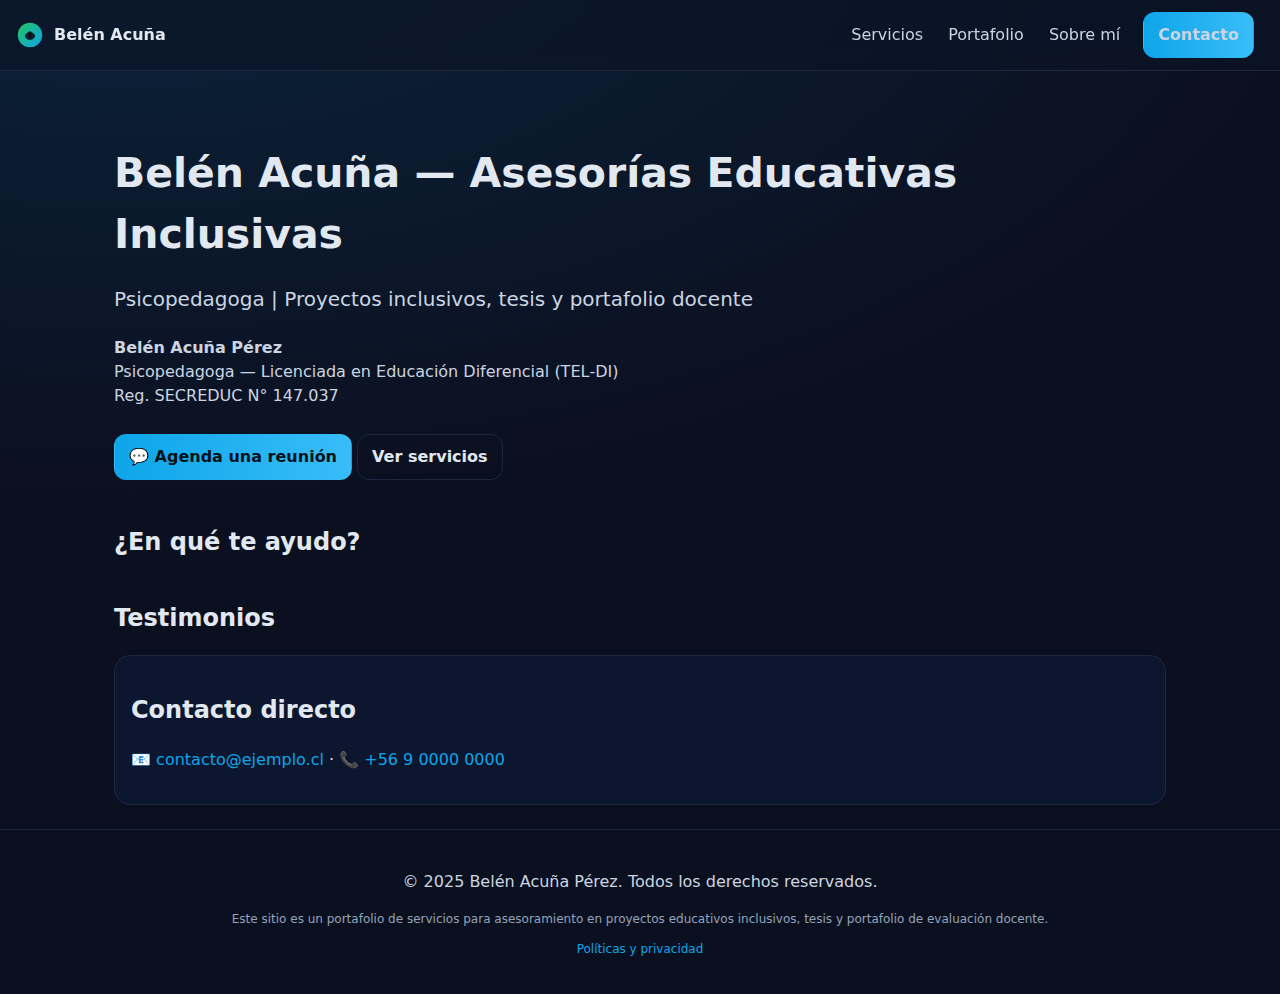
<file: index.html>
<!DOCTYPE html>
<html lang="es">
<head>
  <meta charset="utf-8"/>
  <meta name="viewport" content="width=device-width, initial-scale=1"/>
  <title>Belén Acuña — Asesorías Educativas Inclusivas</title>
  <meta name="description" content="Asesorías en proyectos educativos inclusivos, apoyo a tesis y portafolio de evaluación docente.">
  <meta name="theme-color" content="#0ea5e9"/>
  <link rel="icon" href="img/logo.svg" type="image/svg+xml"/>
  <link rel="stylesheet" href="css/styles.css"/>
  <meta property="og:title" content="Belén Acuña — Asesorías Educativas Inclusivas"/>
  <meta property="og:description" content="Psicopedagoga | Proyectos inclusivos, tesis y portafolio docente"/>
  <meta property="og:type" content="website"/>
</head>
<body>
<header class="topbar">
  <a class="brand" href="index.html">
    <img src="img/logo.svg" alt="Logo Belén Acuña"/>
    <span>Belén Acuña</span>
  </a>
  <nav class="menu">
    <a href="pages/servicios.html">Servicios</a>
    <a href="pages/portafolio.html">Portafolio</a>
    <a href="pages/sobre-mi.html">Sobre mí</a>
    <a href="pages/contacto.html" class="btn">Contacto</a>
  </nav>
</header>
<main class="container">

<section class="hero">
  <h1>Belén Acuña — Asesorías Educativas Inclusivas</h1>
  <p class="lead">Psicopedagoga | Proyectos inclusivos, tesis y portafolio docente</p>
  <ul class="cred">
    <li><strong>Belén Acuña Pérez</strong></li>
    <li>Psicopedagoga — Licenciada en Educación Diferencial (TEL‑DI)</li>
    <li>Reg. SECREDUC N° 147.037</li>
  </ul>
  <div class="cta">
    <a class="btn" href="https://wa.me/56900000000?text=Hola%20Bel%C3%A9n,%20me%20interesa%20tu%20asesor%C3%ADa">💬 Agenda una reunión</a>
    <a class="btn btn-ghost" href="pages/servicios.html">Ver servicios</a>
  </div>
</section>

<section id="servicios-home">
  <h2>¿En qué te ayudo?</h2>
  <div id="cards-servicios" class="grid"></div>
</section>

<section id="testimonios-home">
  <h2>Testimonios</h2>
  <div id="cards-testimonios" class="grid"></div>
</section>

<section id="contacto-home" class="contact-strip">
  <h2>Contacto directo</h2>
  <p>📧 <a href="mailto:contacto@ejemplo.cl">contacto@ejemplo.cl</a> · 📞 <a href="tel:+56 9 0000 0000">+56 9 0000 0000</a></p>
</section>

</main>
<footer class="footer">
  <p>© 2025 Belén Acuña Pérez. Todos los derechos reservados.</p>
  <p class="small">Este sitio es un portafolio de servicios para asesoramiento en proyectos educativos inclusivos, tesis y portafolio de evaluación docente.</p>
  <p class="small"><a href="pages/politicas.html">Políticas y privacidad</a></p>
</footer>
<script src="js/main.js"></script>
</body>
</html>
</file>
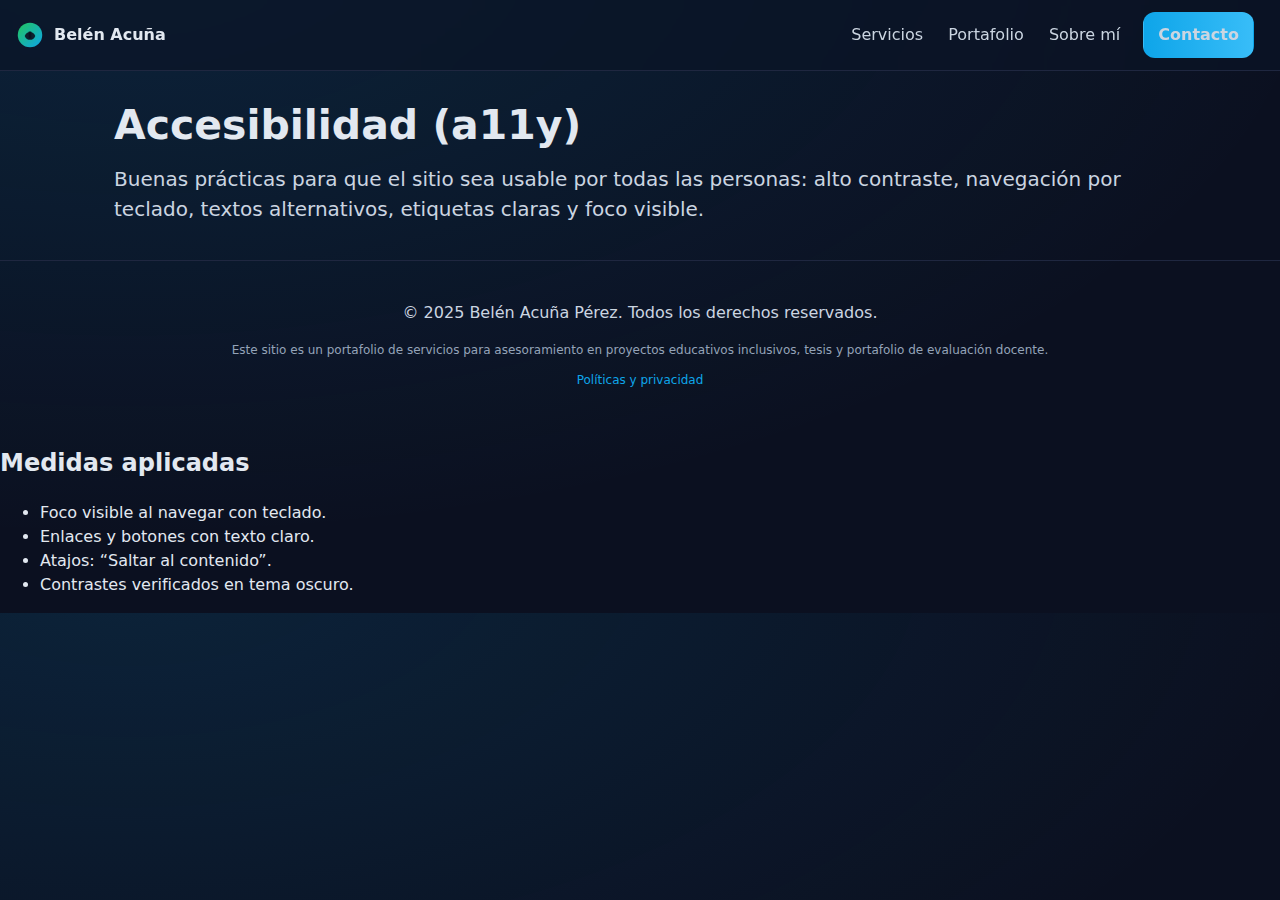
<file: pages/accesibilidad.html>
<!DOCTYPE html>
<html lang="es">
<head>
  <meta charset="utf-8"/>
  <meta name="viewport" content="width=device-width, initial-scale=1"/>
  <title>Belén Acuña — Asesorías Educativas Inclusivas</title>
  <meta name="description" content="Asesorías en proyectos educativos inclusivos, apoyo a tesis y portafolio de evaluación docente.">
  <meta name="theme-color" content="#0ea5e9"/>
  <link rel="icon" href="../img/logo.svg" type="image/svg+xml"/>
  <link rel="stylesheet" href="../css/styles.min.css"/>
  <meta property="og:title" content="Belén Acuña — Asesorías Educativas Inclusivas — Accesibilidad"/>
  <meta property="og:description" content="Psicopedagoga | Proyectos inclusivos, tesis y portafolio docente"/>
  <meta property="og:type" content="website"/>

  <script async src="https://www.googletagmanager.com/gtag/js?id=G-XXXXXXXXXX"></script>
  <script>
    window.dataLayer = window.dataLayer || [];
    function gtag(){dataLayer.push(arguments);}
    gtag('js', new Date()); gtag('config', 'G-XXXXXXXXXX');
  </script>
  <script type="application/ld+json">{"@context": "https://schema.org", "@type": "Person", "name": "Belén Acuña Pérez", "jobTitle": "Psicopedagoga", "description": "Asesorías en proyectos educativos inclusivos, apoyo a tesis y portafolio docente.", "email": "mailto:belen.acpe@gmail.com", "telephone": "+56 9 6266 4960", "url": "https://TU_USUARIO.github.io/belen-asesorias"}</script>

  <script async src="https://www.googletagmanager.com/gtag/js?id=G-XXXXXXXXXX"></script>
  <script>
    window.dataLayer = window.dataLayer || [];
    function gtag(){dataLayer.push(arguments);}
    gtag('js', new Date()); gtag('config', 'G-XXXXXXXXXX');
  </script>
  <script type="application/ld+json">{"@context": "https://schema.org", "@type": "Person", "name": "Belén Acuña Pérez", "jobTitle": "Psicopedagoga", "description": "Asesorías en proyectos educativos inclusivos, apoyo a tesis y portafolio docente.", "email": "mailto:belen.acpe@gmail.com", "telephone": "+56 9 6266 4960", "url": "https://TU_USUARIO.github.io/belen-asesorias"}</script>
  <link rel="preload" href="../css/styles.min.css" as="style"/>
</head>
<body>
<a class="skip-link" href="#contenido">Saltar al contenido</a>
<header class="topbar">
  <a class="brand" href="../pages/servicios.html">
    <img loading="lazy" src="../img/logo.svg" alt="Logo Belén Acuña"/>
    <span>Belén Acuña</span>
  </a>
  <nav class="menu">
    <a href="../pages/servicios.html">Servicios</a>
    <a href="../pages/portafolio.html">Portafolio</a>
    <a href="../pages/sobre-mi.html">Sobre mí</a>
    <a href="../pages/contacto.html" class="btn">Contacto</a>
  </nav>
</header>
<main id="contenido" class="container">

<section>
  <h1>Accesibilidad (a11y)</h1>
  <p class="lead">Buenas prácticas para que el sitio sea usable por todas las personas: alto contraste, navegación por teclado, textos alternativos, etiquetas claras y foco visible.</p>

</section>

</main>
<footer class="footer">
  <p>© 2025 Belén Acuña Pérez. Todos los derechos reservados.</p>
  <p class="small">Este sitio es un portafolio de servicios para asesoramiento en proyectos educativos inclusivos, tesis y portafolio de evaluación docente.</p>
  <p class="small"><a href="../pages/politicas.html">Políticas y privacidad</a></p>
</footer>
<script src="../js/main.min.js" defer></script>
</body>
</html>

<section>
  <h2>Medidas aplicadas</h2>
  <ul>
    <li>Foco visible al navegar con teclado.</li>
    <li>Enlaces y botones con texto claro.</li>
    <li>Atajos: “Saltar al contenido”.</li>
    <li>Contrastes verificados en tema oscuro.</li>
  </ul>
</section>
</file>
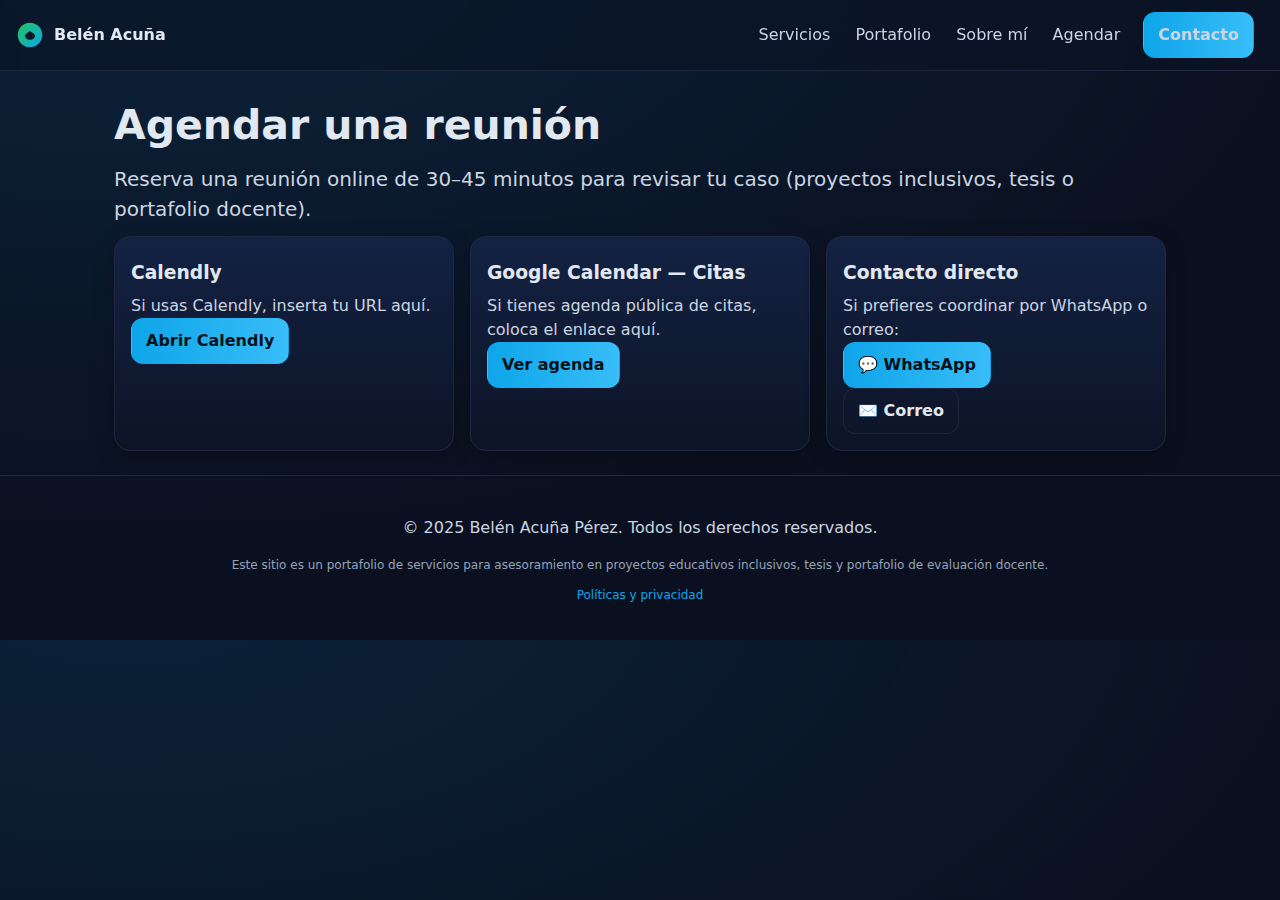
<file: pages/agendar.html>
<!DOCTYPE html>
<html lang="es">
<head>
  <meta charset="utf-8"/>
  <meta name="viewport" content="width=device-width, initial-scale=1"/>
  <title>Belén Acuña — Asesorías Educativas Inclusivas — Agendar</title>
  <meta name="description" content="Asesorías en proyectos educativos inclusivos, apoyo a tesis y portafolio de evaluación docente.">
  <meta name="theme-color" content="#0ea5e9"/>
  <link rel="icon" href="../img/logo.svg" type="image/svg+xml"/>
  <link rel="stylesheet" href="../css/styles.min.css"/>
  <meta property="og:title" content="Belén Acuña — Asesorías Educativas Inclusivas — Agendar"/>
  <meta property="og:description" content="Psicopedagoga | Proyectos inclusivos, tesis y portafolio docente"/>
  <meta property="og:type" content="website"/>

  <script async src="https://www.googletagmanager.com/gtag/js?id=G-XXXXXXXXXX"></script>
  <script>
    window.dataLayer = window.dataLayer || [];
    function gtag(){dataLayer.push(arguments);}
    gtag('js', new Date()); gtag('config', 'G-XXXXXXXXXX');
  </script>
  <script type="application/ld+json">{"@context": "https://schema.org", "@type": "Person", "name": "Belén Acuña Pérez", "jobTitle": "Psicopedagoga", "description": "Asesorías en proyectos educativos inclusivos, apoyo a tesis y portafolio docente.", "email": "mailto:belen.acpe@gmail.com", "telephone": "+56 9 6266 4960", "url": "https://TU_USUARIO.github.io/belen-asesorias"}</script>
  <link rel="preload" href="../css/styles.min.css" as="style"/>
</head>
<body>
<a class="skip-link" href="#contenido">Saltar al contenido</a>
<header class="topbar">
  <a class="brand" href="../index.html">
    <img loading="lazy" src="../img/logo.svg" alt="Logo Belén Acuña"/>
    <span>Belén Acuña</span>
  </a>
  <nav class="menu">
    <a href="../pages/servicios.html">Servicios</a>
    <a href="../pages/portafolio.html">Portafolio</a>
    <a href="../pages/sobre-mi.html">Sobre mí</a>
    <a href="../pages/agendar.html">Agendar</a>
    <a href="../pages/contacto.html" class="btn">Contacto</a>
  </nav>
</header>
<main id="contenido" class="container">

<section>
  <h1>Agendar una reunión</h1>
  <p class="lead">Reserva una reunión online de 30–45 minutos para revisar tu caso (proyectos inclusivos, tesis o portafolio docente).</p>
  <div class="grid">
    <article class="card">
      <h3>Calendly</h3>
      <p>Si usas Calendly, inserta tu URL aquí.</p>
      <p><a class="btn" href="https://calendly.com/TU_USUARIO/belen-acuna" target="_blank" rel="noopener">Abrir Calendly</a></p>
    </article>
    <article class="card">
      <h3>Google Calendar — Citas</h3>
      <p>Si tienes agenda pública de citas, coloca el enlace aquí.</p>
      <p><a class="btn" href="https://calendar.google.com/calendar/u/0/appointments/schedules" target="_blank" rel="noopener">Ver agenda</a></p>
    </article>
    <article class="card">
      <h3>Contacto directo</h3>
      <p>Si prefieres coordinar por WhatsApp o correo:</p>
      <p><a class="btn" href="https://wa.me/56962664960?text=Hola%20Bel%C3%A9n,%20quisiera%20agendar%20una%20asesor%C3%ADa">💬 WhatsApp</a></p>
      <p><a class="btn btn-ghost" href="mailto:belen.acpe@gmail.com?subject=Agenda%20asesor%C3%ADa">✉️ Correo</a></p>
    </article>
  </div>
</section>
</main>

<footer class="footer">
  <p>© 2025 Belén Acuña Pérez. Todos los derechos reservados.</p>
  <p class="small">Este sitio es un portafolio de servicios para asesoramiento en proyectos educativos inclusivos, tesis y portafolio de evaluación docente.</p>
  <p class="small"><a href="../pages/politicas.html">Políticas y privacidad</a></p>
</footer>
<script src="../js/main.min.js" defer></script>
</body>
</html>
</file>
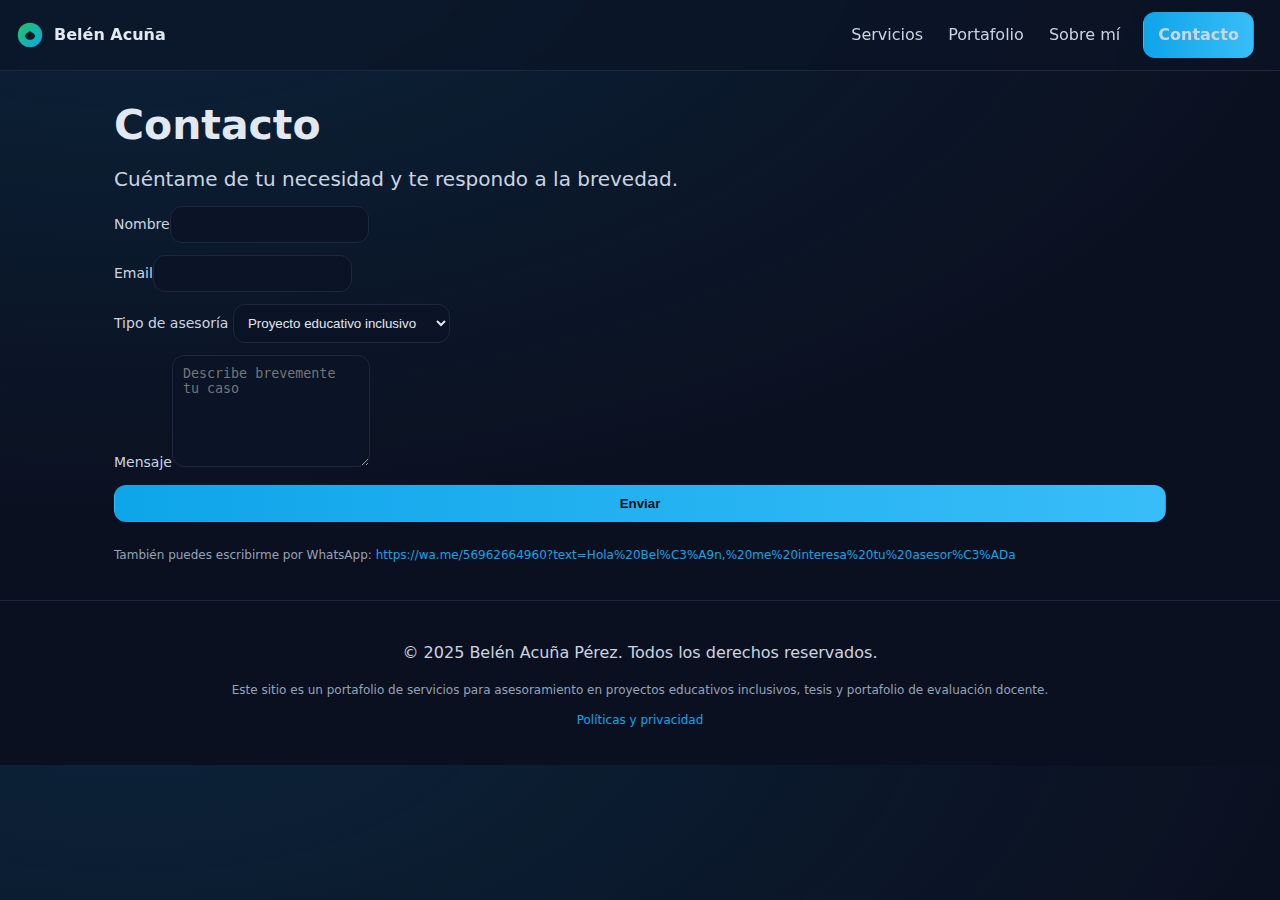
<file: pages/contacto.html>
<!DOCTYPE html>
<html lang="es">
<head>
  <meta charset="utf-8"/>
  <meta name="viewport" content="width=device-width, initial-scale=1"/>
  <title>Belén Acuña — Asesorías Educativas Inclusivas</title>
  <meta name="description" content="Asesorías en proyectos educativos inclusivos, apoyo a tesis y portafolio de evaluación docente.">
  <meta name="theme-color" content="#0ea5e9"/>
  <link rel="icon" href="../img/logo.svg" type="image/svg+xml"/>
  <link rel="stylesheet" href="../css/styles.min.css"/>
  <meta property="og:title" content="Belén Acuña — Asesorías Educativas Inclusivas — Contacto"/>
  <meta property="og:description" content="Psicopedagoga | Proyectos inclusivos, tesis y portafolio docente"/>
  <meta property="og:type" content="website"/>

  <script async src="https://www.googletagmanager.com/gtag/js?id=G-XXXXXXXXXX"></script>
  <script>
    window.dataLayer = window.dataLayer || [];
    function gtag(){dataLayer.push(arguments);}
    gtag('js', new Date()); gtag('config', 'G-XXXXXXXXXX');
  </script>
  <script type="application/ld+json">{"@context": "https://schema.org", "@type": "Person", "name": "Belén Acuña Pérez", "jobTitle": "Psicopedagoga", "description": "Asesorías en proyectos educativos inclusivos, apoyo a tesis y portafolio docente.", "email": "mailto:belen.acpe@gmail.com", "telephone": "+56 9 6266 4960", "url": "https://TU_USUARIO.github.io/belen-asesorias"}</script>
  <link rel="preload" href="../css/styles.min.css" as="style"/>
</head>
<body>
<a class="skip-link" href="#contenido">Saltar al contenido</a>
<header class="topbar">
  <a class="brand" href="../pages/contacto.html">
    <img loading="lazy" src="../img/logo.svg" alt="Logo Belén Acuña"/>
    <span>Belén Acuña</span>
  </a>
  <nav class="menu">
    <a href="../pages/servicios.html">Servicios</a>
    <a href="../pages/portafolio.html">Portafolio</a>
    <a href="../pages/sobre-mi.html">Sobre mí</a>
    <a href="../pages/contacto.html" class="btn">Contacto</a>
  </nav>
</header>
<main id="contenido" class="container">

<section>
  <h1>Contacto</h1>
  <p class="lead">Cuéntame de tu necesidad y te respondo a la brevedad.</p>
  <form class="form" action="mailto:belen.acpe@gmail.com" method="post" enctype="text/plain">
    <label>Nombre<input name="nombre" required/></label>
    <label>Email<input type="email" name="email" required/></label>
    <label>Tipo de asesoría
      <select name="tipo">
        <option>Proyecto educativo inclusivo</option>
        <option>Apoyo en tesis</option>
        <option>Portafolio evaluación docente</option>
        <option>Otra</option>
      </select>
    </label>
    <label>Mensaje<textarea name="mensaje" rows="6" placeholder="Describe brevemente tu caso"></textarea></label>
    <button class="btn" type="submit">Enviar</button>
    <p class="small">También puedes escribirme por WhatsApp: <a href="https://wa.me/56962664960?text=Hola%20Bel%C3%A9n,%20me%20interesa%20tu%20asesor%C3%ADa">https://wa.me/56962664960?text=Hola%20Bel%C3%A9n,%20me%20interesa%20tu%20asesor%C3%ADa</a></p>
  </form>
</section>

</main>
<footer class="footer">
  <p>© 2025 Belén Acuña Pérez. Todos los derechos reservados.</p>
  <p class="small">Este sitio es un portafolio de servicios para asesoramiento en proyectos educativos inclusivos, tesis y portafolio de evaluación docente.</p>
  <p class="small"><a href="../pages/politicas.html">Políticas y privacidad</a></p>
</footer>
<script src="../js/main.min.js" defer></script>
</body>
</html>
</file>
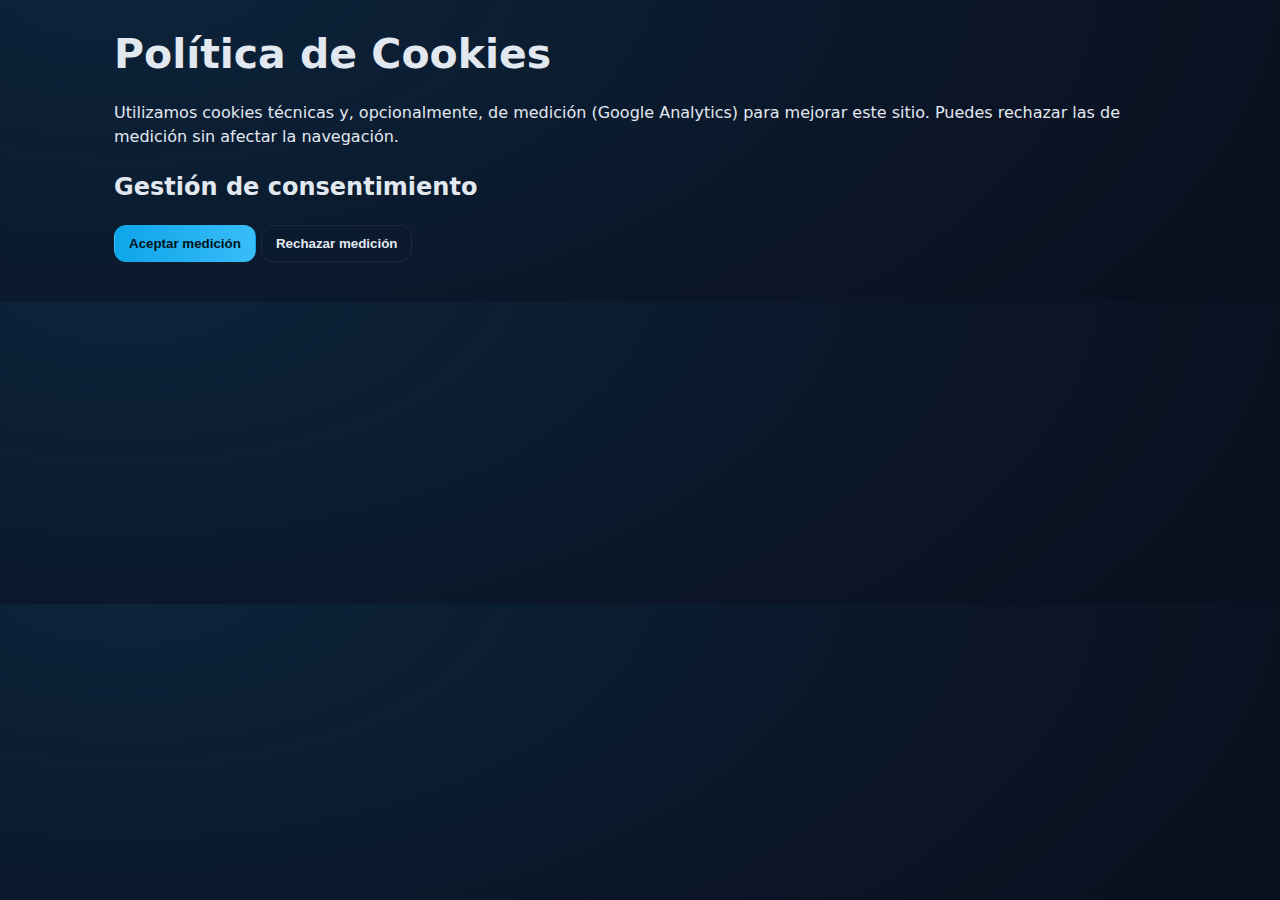
<file: pages/cookies.html>
<!DOCTYPE html><html lang="es"><head>
<meta charset="utf-8"/><meta name="viewport" content="width=device-width, initial-scale=1"/>
<title>Belén Acuña — Cookies</title>
<link rel="stylesheet" href="../css/styles.min.css"/>
</head><body>
<main class="container">
<h1>Política de Cookies</h1>
<p>Utilizamos cookies técnicas y, opcionalmente, de medición (Google Analytics) para mejorar este sitio. Puedes rechazar las de medición sin afectar la navegación.</p>
<h2>Gestión de consentimiento</h2>
<p><button class="btn" onclick="localStorage.setItem('cookies_ok','1');alert('Preferencias guardadas');">Aceptar medición</button>
<button class="btn btn-ghost" onclick="localStorage.removeItem('cookies_ok');alert('Has rechazado medición');">Rechazar medición</button></p>
</main>
<script src="../js/main.min.js" defer></script>
</body></html>
</file>
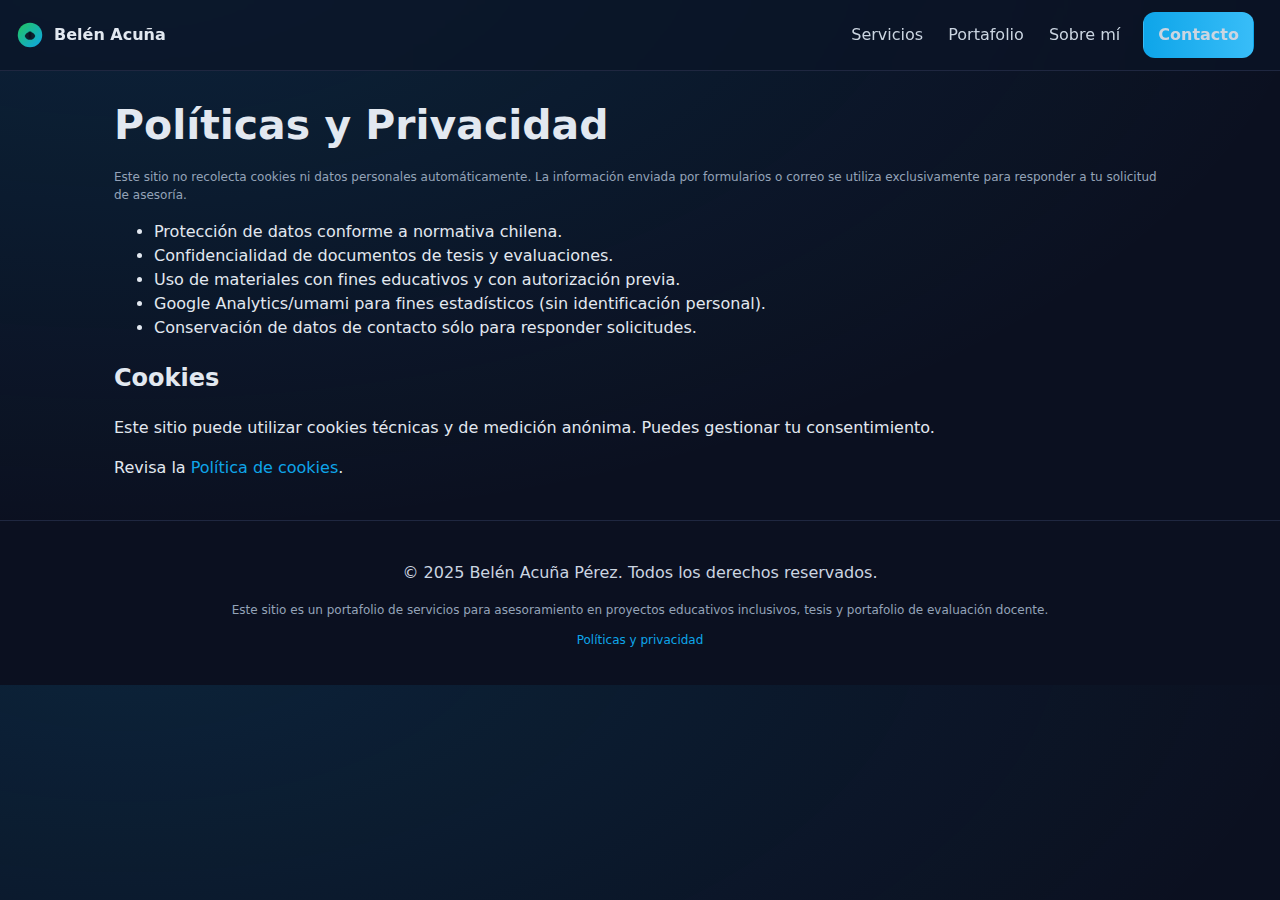
<file: pages/politicas.html>
<!DOCTYPE html>
<html lang="es">
<head>
  <meta charset="utf-8"/>
  <meta name="viewport" content="width=device-width, initial-scale=1"/>
  <title>Belén Acuña — Asesorías Educativas Inclusivas</title>
  <meta name="description" content="Asesorías en proyectos educativos inclusivos, apoyo a tesis y portafolio de evaluación docente.">
  <meta name="theme-color" content="#0ea5e9"/>
  <link rel="icon" href="../img/logo.svg" type="image/svg+xml"/>
  <link rel="stylesheet" href="../css/styles.min.css"/>
  <meta property="og:title" content="Belén Acuña — Asesorías Educativas Inclusivas — Políticas"/>
  <meta property="og:description" content="Psicopedagoga | Proyectos inclusivos, tesis y portafolio docente"/>
  <meta property="og:type" content="website"/>

  <script async src="https://www.googletagmanager.com/gtag/js?id=G-XXXXXXXXXX"></script>
  <script>
    window.dataLayer = window.dataLayer || [];
    function gtag(){dataLayer.push(arguments);}
    gtag('js', new Date()); gtag('config', 'G-XXXXXXXXXX');
  </script>
  <script type="application/ld+json">{"@context": "https://schema.org", "@type": "Person", "name": "Belén Acuña Pérez", "jobTitle": "Psicopedagoga", "description": "Asesorías en proyectos educativos inclusivos, apoyo a tesis y portafolio docente.", "email": "mailto:belen.acpe@gmail.com", "telephone": "+56 9 6266 4960", "url": "https://TU_USUARIO.github.io/belen-asesorias"}</script>
  <link rel="preload" href="../css/styles.min.css" as="style"/>
</head>
<body>
<a class="skip-link" href="#contenido">Saltar al contenido</a>
<header class="topbar">
  <a class="brand" href="../pages/politicas.html">
    <img loading="lazy" src="../img/logo.svg" alt="Logo Belén Acuña"/>
    <span>Belén Acuña</span>
  </a>
  <nav class="menu">
    <a href="../pages/servicios.html">Servicios</a>
    <a href="../pages/portafolio.html">Portafolio</a>
    <a href="../pages/sobre-mi.html">Sobre mí</a>
    <a href="../pages/contacto.html" class="btn">Contacto</a>
  </nav>
</header>
<main id="contenido" class="container">

<section>
  <h1>Políticas y Privacidad</h1>
  <p class="small">Este sitio no recolecta cookies ni datos personales automáticamente. La información enviada por formularios o correo se utiliza exclusivamente para responder a tu solicitud de asesoría.</p>
  <ul>
    <li>Protección de datos conforme a normativa chilena.</li>
    <li>Confidencialidad de documentos de tesis y evaluaciones.</li>
    <li>Uso de materiales con fines educativos y con autorización previa.</li>

  <li>Google Analytics/umami para fines estadísticos (sin identificación personal).</li>
  <li>Conservación de datos de contacto sólo para responder solicitudes.</li>
</ul>
<section>
  <h2>Cookies</h2>
  <p>Este sitio puede utilizar cookies técnicas y de medición anónima. Puedes gestionar tu consentimiento.</p>
  <p>Revisa la <a href="cookies.html">Política de cookies</a>.</p>
</section>

</section>

</main>
<footer class="footer">
  <p>© 2025 Belén Acuña Pérez. Todos los derechos reservados.</p>
  <p class="small">Este sitio es un portafolio de servicios para asesoramiento en proyectos educativos inclusivos, tesis y portafolio de evaluación docente.</p>
  <p class="small"><a href="../pages/politicas.html">Políticas y privacidad</a></p>
</footer>
<script src="../js/main.min.js" defer></script>
</body>
</html>
</file>
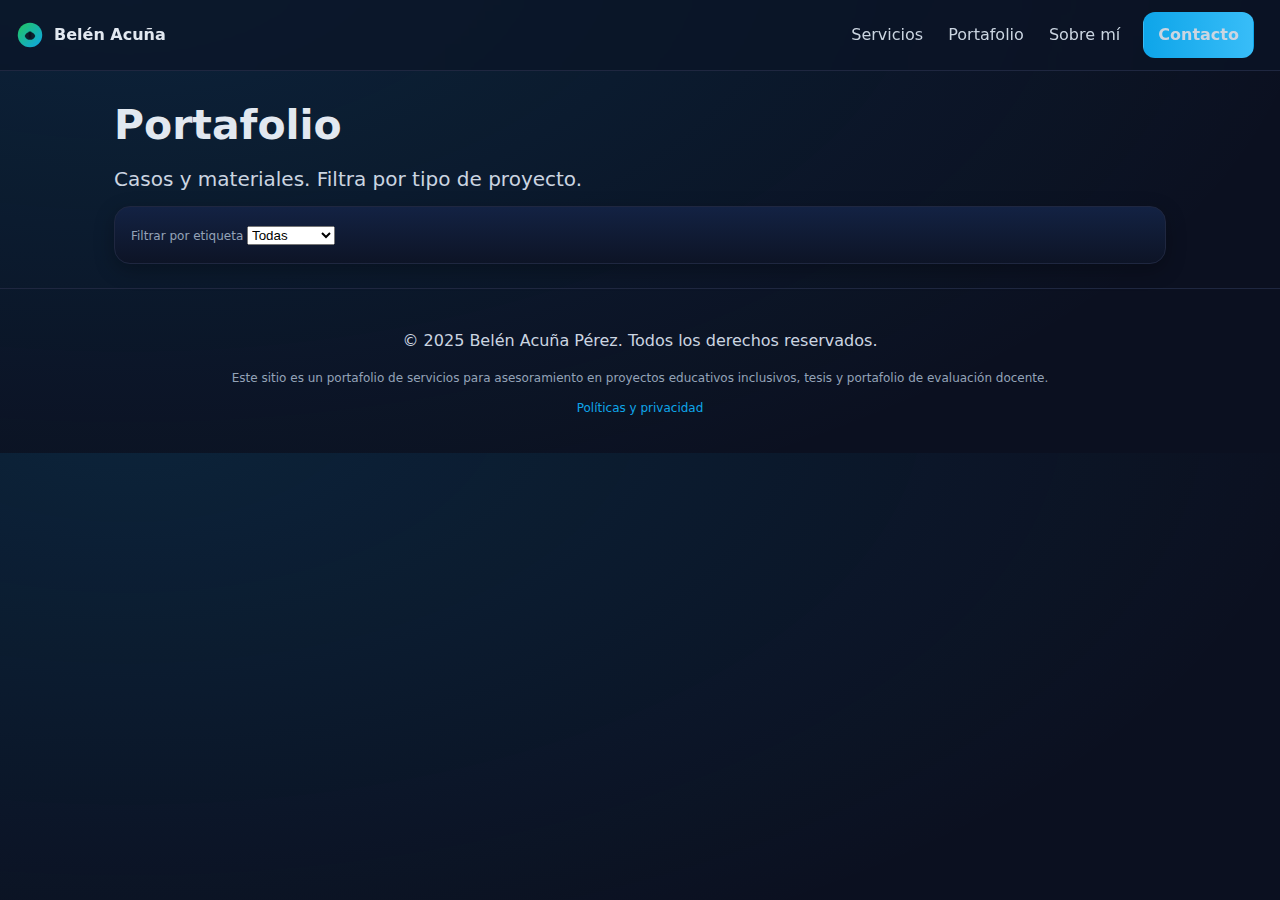
<file: pages/portafolio.html>
<!DOCTYPE html>
<html lang="es">
<head>
  <meta charset="utf-8"/>
  <meta name="viewport" content="width=device-width, initial-scale=1"/>
  <title>Belén Acuña — Asesorías Educativas Inclusivas</title>
  <meta name="description" content="Asesorías en proyectos educativos inclusivos, apoyo a tesis y portafolio de evaluación docente.">
  <meta name="theme-color" content="#0ea5e9"/>
  <link rel="icon" href="../img/logo.svg" type="image/svg+xml"/>
  <link rel="stylesheet" href="../css/styles.min.css"/>
  <meta property="og:title" content="Belén Acuña — Asesorías Educativas Inclusivas — Portafolio"/>
  <meta property="og:description" content="Psicopedagoga | Proyectos inclusivos, tesis y portafolio docente"/>
  <meta property="og:type" content="website"/>

  <script async src="https://www.googletagmanager.com/gtag/js?id=G-XXXXXXXXXX"></script>
  <script>
    window.dataLayer = window.dataLayer || [];
    function gtag(){dataLayer.push(arguments);}
    gtag('js', new Date()); gtag('config', 'G-XXXXXXXXXX');
  </script>
  <script type="application/ld+json">{"@context": "https://schema.org", "@type": "Person", "name": "Belén Acuña Pérez", "jobTitle": "Psicopedagoga", "description": "Asesorías en proyectos educativos inclusivos, apoyo a tesis y portafolio docente.", "email": "mailto:belen.acpe@gmail.com", "telephone": "+56 9 6266 4960", "url": "https://TU_USUARIO.github.io/belen-asesorias"}</script>
  <link rel="preload" href="../css/styles.min.css" as="style"/>
</head>
<body>
<a class="skip-link" href="#contenido">Saltar al contenido</a>
<header class="topbar">
  <a class="brand" href="../pages/portafolio.html">
    <img loading="lazy" src="../img/logo.svg" alt="Logo Belén Acuña"/>
    <span>Belén Acuña</span>
  </a>
  <nav class="menu">
    <a href="../pages/servicios.html">Servicios</a>
    <a href="../pages/portafolio.html">Portafolio</a>
    <a href="../pages/sobre-mi.html">Sobre mí</a>
    <a href="../pages/contacto.html" class="btn">Contacto</a>
  </nav>
</header>
<main id="contenido" class="container">

<section>

<h1>Portafolio</h1>
<p class="lead">Casos y materiales. Filtra por tipo de proyecto.</p>

<div class="card" role="region" aria-label="Filtros">
  <label class="small">Filtrar por etiqueta
    <select id="filtro-etiqueta">
      <option value="">Todas</option>
      <option value="PIE">PIE</option>
      <option value="DUA">DUA</option>
      <option value="Portafolio">Portafolio</option>
      <option value="Evaluación">Evaluación</option>
      <option value="Tesis">Tesis</option>
    </select>
  </label>
</div>

<div id="cards-proyectos" class="grid" aria-live="polite"></div>

</section>

</main>
<footer class="footer">
  <p>© 2025 Belén Acuña Pérez. Todos los derechos reservados.</p>
  <p class="small">Este sitio es un portafolio de servicios para asesoramiento en proyectos educativos inclusivos, tesis y portafolio de evaluación docente.</p>
  <p class="small"><a href="../pages/politicas.html">Políticas y privacidad</a></p>
</footer>
<script src="../js/main.min.js" defer></script>
</body>
</html>
</file>
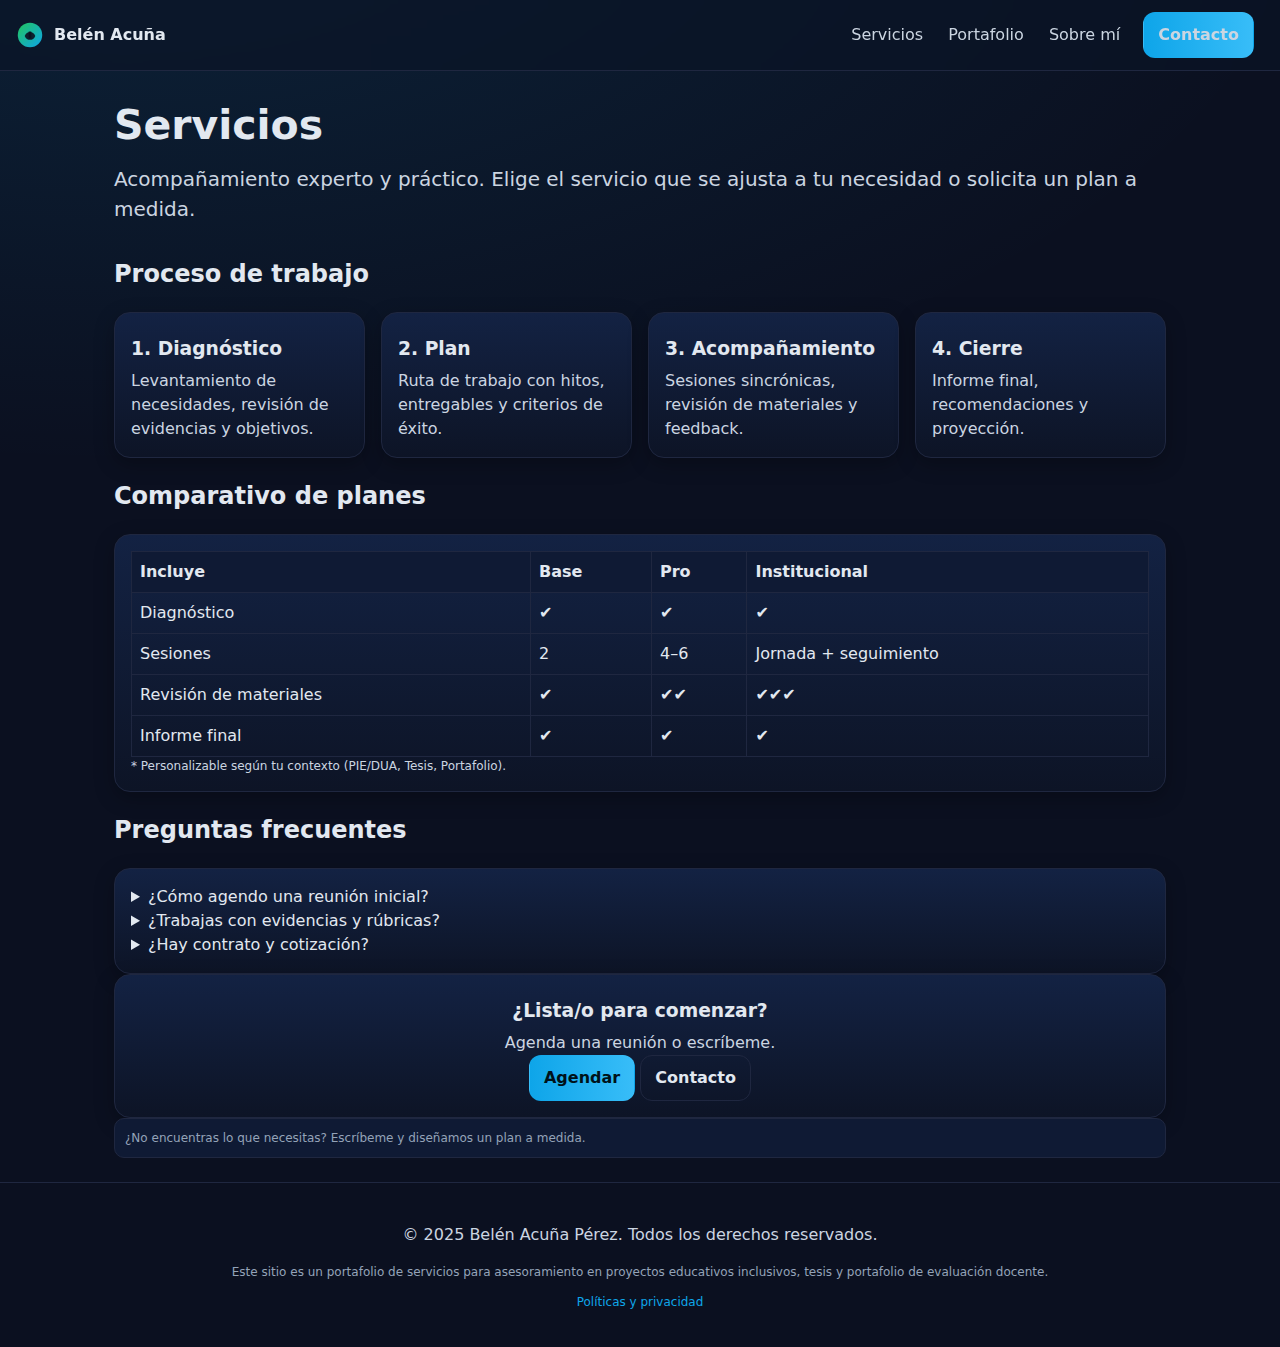
<file: pages/servicios.html>
<!DOCTYPE html>
<html lang="es">
<head>
  <meta charset="utf-8"/>
  <meta name="viewport" content="width=device-width, initial-scale=1"/>
  <title>Belén Acuña — Asesorías Educativas Inclusivas</title>
  <meta name="description" content="Asesorías en proyectos educativos inclusivos, apoyo a tesis y portafolio de evaluación docente.">
  <meta name="theme-color" content="#0ea5e9"/>
  <link rel="icon" href="../img/logo.svg" type="image/svg+xml"/>
  <link rel="stylesheet" href="../css/styles.min.css"/>
  <meta property="og:title" content="Belén Acuña — Asesorías Educativas Inclusivas — Servicios"/>
  <meta property="og:description" content="Psicopedagoga | Proyectos inclusivos, tesis y portafolio docente"/>
  <meta property="og:type" content="website"/>

  <script async src="https://www.googletagmanager.com/gtag/js?id=G-XXXXXXXXXX"></script>
  <script>
    window.dataLayer = window.dataLayer || [];
    function gtag(){dataLayer.push(arguments);}
    gtag('js', new Date()); gtag('config', 'G-XXXXXXXXXX');
  </script>
  <script type="application/ld+json">{"@context": "https://schema.org", "@type": "Person", "name": "Belén Acuña Pérez", "jobTitle": "Psicopedagoga", "description": "Asesorías en proyectos educativos inclusivos, apoyo a tesis y portafolio docente.", "email": "mailto:belen.acpe@gmail.com", "telephone": "+56 9 6266 4960", "url": "https://TU_USUARIO.github.io/belen-asesorias"}</script>
  <link rel="preload" href="../css/styles.min.css" as="style"/>
</head>
<body>
<a class="skip-link" href="#contenido">Saltar al contenido</a>
<header class="topbar">
  <a class="brand" href="../pages/servicios.html">
    <img loading="lazy" src="../img/logo.svg" alt="Logo Belén Acuña"/>
    <span>Belén Acuña</span>
  </a>
  <nav class="menu">
    <a href="../pages/servicios.html">Servicios</a>
    <a href="../pages/portafolio.html">Portafolio</a>
    <a href="../pages/sobre-mi.html">Sobre mí</a>
    <a href="../pages/contacto.html" class="btn">Contacto</a>
  </nav>
</header>
<main id="contenido" class="container">

<section>

<h1>Servicios</h1>
<p class="lead">Acompañamiento experto y práctico. Elige el servicio que se ajusta a tu necesidad o solicita un plan a medida.</p>

<section aria-label="Tarjetas de servicios">
  <div id="cards-servicios" class="grid"></div>
</section>

<section aria-label="Cómo trabajo">
  <h2>Proceso de trabajo</h2>
  <div class="grid">
    <article class="card"><h3>1. Diagnóstico</h3><p>Levantamiento de necesidades, revisión de evidencias y objetivos.</p></article>
    <article class="card"><h3>2. Plan</h3><p>Ruta de trabajo con hitos, entregables y criterios de éxito.</p></article>
    <article class="card"><h3>3. Acompañamiento</h3><p>Sesiones sincrónicas, revisión de materiales y feedback.</p></article>
    <article class="card"><h3>4. Cierre</h3><p>Informe final, recomendaciones y proyección.</p></article>
  </div>
</section>

<section aria-label="Comparativo de planes">
  <h2>Comparativo de planes</h2>
  <div class="card">
    <div style="overflow:auto">
      <table aria-describedby="comparativo">
        <thead>
          <tr><th>Incluye</th><th>Base</th><th>Pro</th><th>Institucional</th></tr>
        </thead>
        <tbody>
          <tr><td>Diagnóstico</td><td>✔</td><td>✔</td><td>✔</td></tr>
          <tr><td>Sesiones</td><td>2</td><td>4–6</td><td>Jornada + seguimiento</td></tr>
          <tr><td>Revisión de materiales</td><td>✔</td><td>✔✔</td><td>✔✔✔</td></tr>
          <tr><td>Informe final</td><td>✔</td><td>✔</td><td>✔</td></tr>
        </tbody>
      </table>
    </div>
    <p class="small">* Personalizable según tu contexto (PIE/DUA, Tesis, Portafolio).</p>
  </div>
</section>

<section aria-label="Preguntas frecuentes">
  <h2>Preguntas frecuentes</h2>
  <div class="card faq">
    <details><summary>¿Cómo agendo una reunión inicial?</summary><p>Desde el menú “Agendar” o escribiendo por WhatsApp. La primera reunión define alcance y plan.</p></details>
    <details><summary>¿Trabajas con evidencias y rúbricas?</summary><p>Sí, se entregan instrumentos y se revisan evidencias según lineamientos vigentes.</p></details>
    <details><summary>¿Hay contrato y cotización?</summary><p>Sí, ambos se envían antes de iniciar el trabajo.</p></details>
  </div>
</section>

<section aria-label="CTA">
  <div class="card" style="text-align:center">
    <h3>¿Lista/o para comenzar?</h3>
    <p>Agenda una reunión o escríbeme.</p>
    <p><a class="btn" href="../pages/agendar.html">Agendar</a> <a class="btn btn-ghost" href="../pages/contacto.html">Contacto</a></p>
  </div>
</section>

  <div class="alert small">¿No encuentras lo que necesitas? Escríbeme y diseñamos un plan a medida.</div>
</section>

</main>
<footer class="footer">
  <p>© 2025 Belén Acuña Pérez. Todos los derechos reservados.</p>
  <p class="small">Este sitio es un portafolio de servicios para asesoramiento en proyectos educativos inclusivos, tesis y portafolio de evaluación docente.</p>
  <p class="small"><a href="../pages/politicas.html">Políticas y privacidad</a></p>
</footer>
<script src="../js/main.min.js" defer></script>
</body>
</html>
</file>
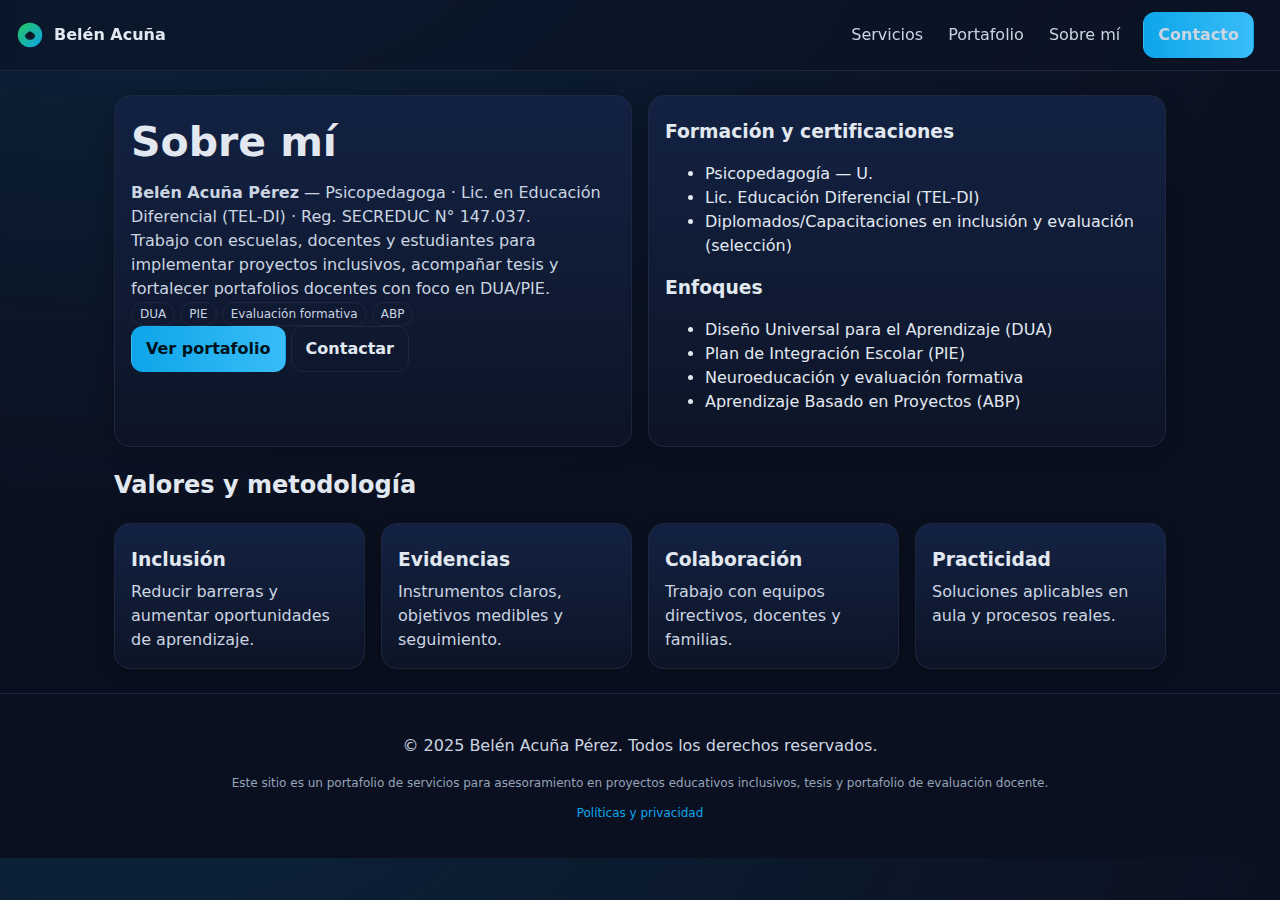
<file: pages/sobre-mi.html>
<!DOCTYPE html>
<html lang="es">
<head>
  <meta charset="utf-8"/>
  <meta name="viewport" content="width=device-width, initial-scale=1"/>
  <title>Belén Acuña — Asesorías Educativas Inclusivas</title>
  <meta name="description" content="Asesorías en proyectos educativos inclusivos, apoyo a tesis y portafolio de evaluación docente.">
  <meta name="theme-color" content="#0ea5e9"/>
  <link rel="icon" href="../img/logo.svg" type="image/svg+xml"/>
  <link rel="stylesheet" href="../css/styles.min.css"/>
  <meta property="og:title" content="Belén Acuña — Asesorías Educativas Inclusivas — Sobre mí"/>
  <meta property="og:description" content="Psicopedagoga | Proyectos inclusivos, tesis y portafolio docente"/>
  <meta property="og:type" content="website"/>

  <script async src="https://www.googletagmanager.com/gtag/js?id=G-XXXXXXXXXX"></script>
  <script>
    window.dataLayer = window.dataLayer || [];
    function gtag(){dataLayer.push(arguments);}
    gtag('js', new Date()); gtag('config', 'G-XXXXXXXXXX');
  </script>
  <script type="application/ld+json">{"@context": "https://schema.org", "@type": "Person", "name": "Belén Acuña Pérez", "jobTitle": "Psicopedagoga", "description": "Asesorías en proyectos educativos inclusivos, apoyo a tesis y portafolio docente.", "email": "mailto:belen.acpe@gmail.com", "telephone": "+56 9 6266 4960", "url": "https://TU_USUARIO.github.io/belen-asesorias"}</script>
  <link rel="preload" href="../css/styles.min.css" as="style"/>
</head>
<body>
<a class="skip-link" href="#contenido">Saltar al contenido</a>
<header class="topbar">
  <a class="brand" href="../pages/sobre-mi.html">
    <img loading="lazy" src="../img/logo.svg" alt="Logo Belén Acuña"/>
    <span>Belén Acuña</span>
  </a>
  <nav class="menu">
    <a href="../pages/servicios.html">Servicios</a>
    <a href="../pages/portafolio.html">Portafolio</a>
    <a href="../pages/sobre-mi.html">Sobre mí</a>
    <a href="../pages/contacto.html" class="btn">Contacto</a>
  </nav>
</header>
<main id="contenido" class="container">


<section class="grid">
  <div class="card">
    <h1>Sobre mí</h1>
    <p><strong>Belén Acuña Pérez</strong> — Psicopedagoga · Lic. en Educación Diferencial (TEL-DI) · Reg. SECREDUC N° 147.037.</p>
    <p>Trabajo con escuelas, docentes y estudiantes para implementar proyectos inclusivos, acompañar tesis y fortalecer portafolios docentes con foco en DUA/PIE.</p>
    <p>
      <span class="badge">DUA</span> <span class="badge">PIE</span>
      <span class="badge">Evaluación formativa</span> <span class="badge">ABP</span>
    </p>
    <p><a class="btn" href="../pages/portafolio.html">Ver portafolio</a> <a class="btn btn-ghost" href="../pages/contacto.html">Contactar</a></p>
  </div>
  <div class="card">
    <h3>Formación y certificaciones</h3>
    <ul>
      <li>Psicopedagogía — U.</li>
      <li>Lic. Educación Diferencial (TEL-DI)</li>
      <li>Diplomados/Capacitaciones en inclusión y evaluación (selección)</li>
    </ul>
    <h3>Enfoques</h3>
    <ul>
      <li>Diseño Universal para el Aprendizaje (DUA)</li>
      <li>Plan de Integración Escolar (PIE)</li>
      <li>Neuroeducación y evaluación formativa</li>
      <li>Aprendizaje Basado en Proyectos (ABP)</li>
    </ul>
  </div>
</section>

<section>
  <h2>Valores y metodología</h2>
  <div class="grid">
    <article class="card"><h3>Inclusión</h3><p>Reducir barreras y aumentar oportunidades de aprendizaje.</p></article>
    <article class="card"><h3>Evidencias</h3><p>Instrumentos claros, objetivos medibles y seguimiento.</p></article>
    <article class="card"><h3>Colaboración</h3><p>Trabajo con equipos directivos, docentes y familias.</p></article>
    <article class="card"><h3>Practicidad</h3><p>Soluciones aplicables en aula y procesos reales.</p></article>
  </div>
</section>


</main>
<footer class="footer">
  <p>© 2025 Belén Acuña Pérez. Todos los derechos reservados.</p>
  <p class="small">Este sitio es un portafolio de servicios para asesoramiento en proyectos educativos inclusivos, tesis y portafolio de evaluación docente.</p>
  <p class="small"><a href="../pages/politicas.html">Políticas y privacidad</a></p>
</footer>
<script src="../js/main.min.js" defer></script>
</body>
</html>
</file>
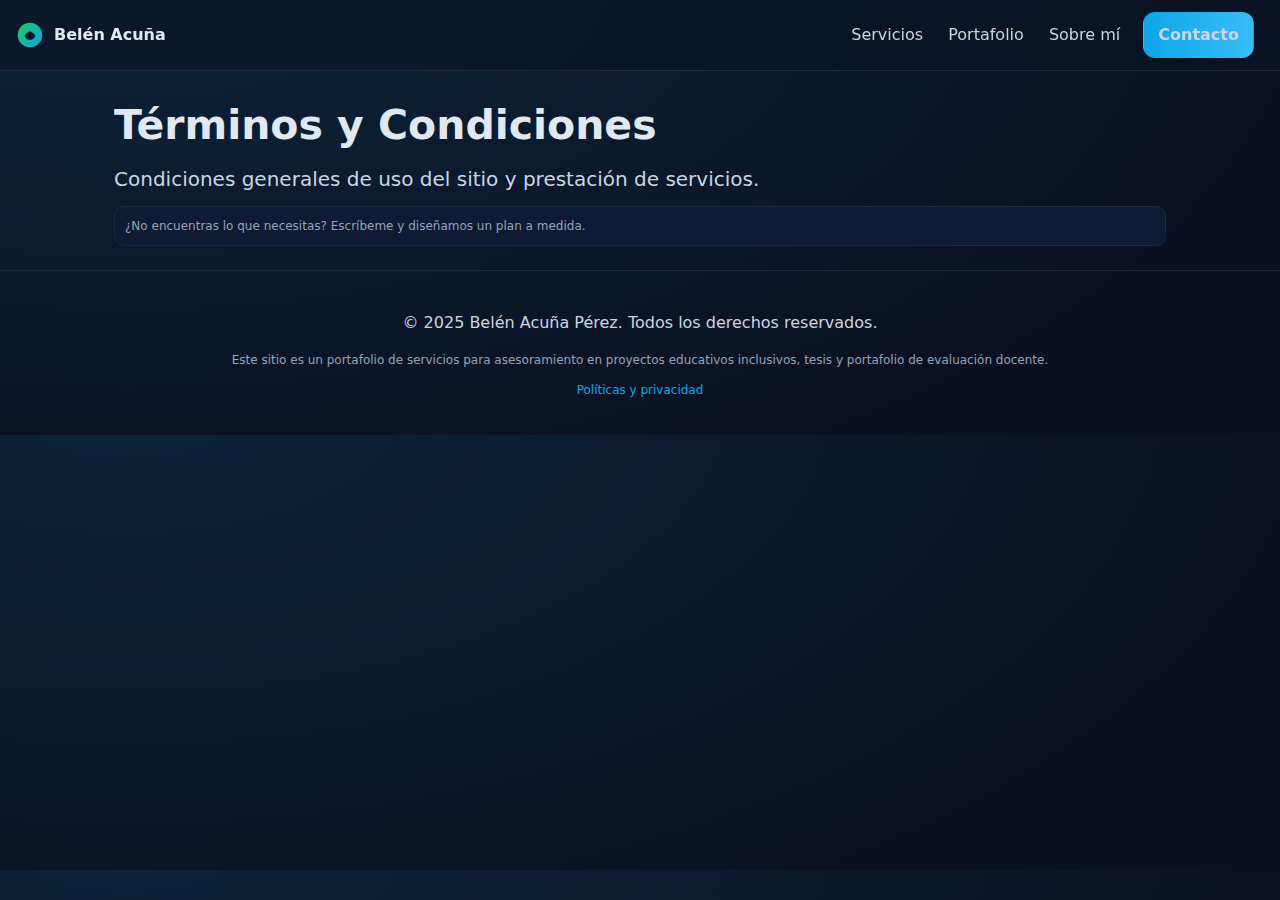
<file: pages/terminos.html>
<!DOCTYPE html>
<html lang="es">
<head>
  <meta charset="utf-8"/>
  <meta name="viewport" content="width=device-width, initial-scale=1"/>
  <title>Belén Acuña — Asesorías Educativas Inclusivas</title>
  <meta name="description" content="Asesorías en proyectos educativos inclusivos, apoyo a tesis y portafolio de evaluación docente.">
  <meta name="theme-color" content="#0ea5e9"/>
  <link rel="icon" href="../img/logo.svg" type="image/svg+xml"/>
  <link rel="stylesheet" href="../css/styles.min.css"/>
  <meta property="og:title" content="Belén Acuña — Asesorías Educativas Inclusivas — Términos"/>
  <meta property="og:description" content="Psicopedagoga | Proyectos inclusivos, tesis y portafolio docente"/>
  <meta property="og:type" content="website"/>

  <script async src="https://www.googletagmanager.com/gtag/js?id=G-XXXXXXXXXX"></script>
  <script>
    window.dataLayer = window.dataLayer || [];
    function gtag(){dataLayer.push(arguments);}
    gtag('js', new Date()); gtag('config', 'G-XXXXXXXXXX');
  </script>
  <script type="application/ld+json">{"@context": "https://schema.org", "@type": "Person", "name": "Belén Acuña Pérez", "jobTitle": "Psicopedagoga", "description": "Asesorías en proyectos educativos inclusivos, apoyo a tesis y portafolio docente.", "email": "mailto:belen.acpe@gmail.com", "telephone": "+56 9 6266 4960", "url": "https://TU_USUARIO.github.io/belen-asesorias"}</script>
  <link rel="preload" href="../css/styles.min.css" as="style"/>

  <script async src="https://www.googletagmanager.com/gtag/js?id=G-XXXXXXXXXX"></script>
  <script>
    window.dataLayer = window.dataLayer || [];
    function gtag(){dataLayer.push(arguments);}
    gtag('js', new Date()); gtag('config', 'G-XXXXXXXXXX');
  </script>
  <script type="application/ld+json">{"@context": "https://schema.org", "@type": "Person", "name": "Belén Acuña Pérez", "jobTitle": "Psicopedagoga", "description": "Asesorías en proyectos educativos inclusivos, apoyo a tesis y portafolio docente.", "email": "mailto:belen.acpe@gmail.com", "telephone": "+56 9 6266 4960", "url": "https://TU_USUARIO.github.io/belen-asesorias"}</script>
</head>
<body>
<a class="skip-link" href="#contenido">Saltar al contenido</a>
<header class="topbar">
  <a class="brand" href="../pages/servicios.html">
    <img loading="lazy" src="../img/logo.svg" alt="Logo Belén Acuña"/>
    <span>Belén Acuña</span>
  </a>
  <nav class="menu">
    <a href="../pages/servicios.html">Servicios</a>
    <a href="../pages/portafolio.html">Portafolio</a>
    <a href="../pages/sobre-mi.html">Sobre mí</a>
    <a href="../pages/contacto.html" class="btn">Contacto</a>
  </nav>
</header>
<main id="contenido" class="container">

<section>
  <h1>Términos y Condiciones</h1>
  <p class="lead">Condiciones generales de uso del sitio y prestación de servicios.</p>
  <div id="cards-servicios" class="grid"></div>
  <div class="alert small">¿No encuentras lo que necesitas? Escríbeme y diseñamos un plan a medida.</div>
</section>

</main>
<footer class="footer">
  <p>© 2025 Belén Acuña Pérez. Todos los derechos reservados.</p>
  <p class="small">Este sitio es un portafolio de servicios para asesoramiento en proyectos educativos inclusivos, tesis y portafolio de evaluación docente.</p>
  <p class="small"><a href="../pages/politicas.html">Políticas y privacidad</a></p>
</footer>
<script src="../js/main.min.js" defer></script>
</body>
</html>
</file>
<file: css/styles.css>
:root{
  --bg:#0b1020; --card:#11182a; --muted:#cbd5e1; --text:#e2e8f0; --acc:#0ea5e9; --acc2:#22c55e; --border:#1f2740;
}
*{box-sizing:border-box} html,body{margin:0;padding:0}
body{font-family:system-ui,-apple-system,Segoe UI,Roboto,Ubuntu,'Helvetica Neue',Arial,'Noto Sans',sans-serif;background:radial-gradient(1200px 600px at 10% -10%, #0ea5e922, transparent), var(--bg);color:var(--text);line-height:1.5}
a{color:var(--acc);text-decoration:none} a:hover{text-decoration:underline}
.container{max-width:1100px;margin:0 auto;padding:24px}
.topbar{display:flex;justify-content:space-between;align-items:center;border-bottom:1px solid var(--border);padding:12px 16px;background:#0b1326aa;backdrop-filter: blur(8px);position:sticky;top:0;z-index:50}
.brand{display:flex;gap:10px;align-items:center;color:var(--text);font-weight:700}
.brand img{width:28px;height:28px}
.menu a{margin:0 10px;color:var(--muted)} .menu .btn{margin-left:8px}
.hero{padding:48px 0 24px;display:grid;gap:10px}
h1{font-size:clamp(28px,3.2vw,44px);margin:0 0 8px}
.lead{font-size:clamp(16px,2vw,20px);color:var(--muted);margin:0 0 12px}
.cred{list-style:none;padding:0;margin:0 0 16px;color:var(--muted)}
.btn{display:inline-block;background:linear-gradient(90deg,var(--acc),#38bdf8);color:#00121a;padding:10px 14px;border-radius:12px;font-weight:700;border:1px solid #0000;transition:.2s}
.btn:hover{transform:translateY(-1px);filter:brightness(1.05)} .btn-ghost{background:transparent;color:var(--text);border-color:var(--border)}
.grid{display:grid;grid-template-columns:repeat(auto-fit,minmax(240px,1fr));gap:16px}
.card{background:linear-gradient(180deg,#132243, #0d1426);border:1px solid var(--border);padding:16px;border-radius:16px;box-shadow:0 6px 20px #0004}
.card h3{margin:6px 0 6px} .card p{margin:0;color:var(--muted)}
.footer{border-top:1px solid var(--border);padding:24px;color:var(--muted);text-align:center}
.small{font-size:12px;color:#94a3b8}
.contact-strip{background:#0c162e;border:1px solid var(--border);padding:16px;border-radius:16px}
table{width:100%;border-collapse:collapse} th,td{border:1px solid var(--border);padding:8px;text-align:left} th{background:#0f1a34}
.badge{display:inline-block;padding:2px 8px;border-radius:999px;border:1px solid var(--border);font-size:12px;color:var(--muted)}
kbd{background:#0f1a34;border:1px solid var(--border);padding:2px 6px;border-radius:6px}
.form{display:grid;gap:12px} .form input,.form textarea, .form select{background:#0b1326;border:1px solid var(--border);color:var(--text);padding:10px;border-radius:12px} .form label{font-size:14px;color:var(--muted)}
.alert{padding:10px;border-radius:10px;border:1px solid var(--border);background:#0f1a34}
</file>
<file: css/styles.min.css>
:root{--bg:#0b1020;--card:#11182a;--muted:#cbd5e1;--text:#e2e8f0;--acc:#0ea5e9;--acc2:#22c55e;--border:#1f2740;}*{box-sizing:border-box}html,body{margin:0;padding:0}body{font-family:system-ui,-apple-system,Segoe UI,Roboto,Ubuntu,'Helvetica Neue',Arial,'Noto Sans',sans-serif;background:radial-gradient(1200px 600px at 10% -10%,#0ea5e922,transparent),var(--bg);color:var(--text);line-height:1.5}a{color:var(--acc);text-decoration:none}a:hover{text-decoration:underline}.container{max-width:1100px;margin:0 auto;padding:24px}.topbar{display:flex;justify-content:space-between;align-items:center;border-bottom:1px solid var(--border);padding:12px 16px;background:#0b1326aa;backdrop-filter:blur(8px);position:sticky;top:0;z-index:50}.brand{display:flex;gap:10px;align-items:center;color:var(--text);font-weight:700}.brand img{width:28px;height:28px}.menu a{margin:0 10px;color:var(--muted)}.menu .btn{margin-left:8px}.hero{padding:48px 0 24px;display:grid;gap:10px}h1{font-size:clamp(28px,3.2vw,44px);margin:0 0 8px}.lead{font-size:clamp(16px,2vw,20px);color:var(--muted);margin:0 0 12px}.cred{list-style:none;padding:0;margin:0 0 16px;color:var(--muted)}.btn{display:inline-block;background:linear-gradient(90deg,var(--acc),#38bdf8);color:#00121a;padding:10px 14px;border-radius:12px;font-weight:700;border:1px solid #0000;transition:.2s}.btn:hover{transform:translateY(-1px);filter:brightness(1.05)}.btn-ghost{background:transparent;color:var(--text);border-color:var(--border)}.grid{display:grid;grid-template-columns:repeat(auto-fit,minmax(240px,1fr));gap:16px}.card{background:linear-gradient(180deg,#132243,#0d1426);border:1px solid var(--border);padding:16px;border-radius:16px;box-shadow:0 6px 20px #0004}.card h3{margin:6px 0 6px}.card p{margin:0;color:var(--muted)}.footer{border-top:1px solid var(--border);padding:24px;color:var(--muted);text-align:center}.small{font-size:12px;color:#94a3b8}.contact-strip{background:#0c162e;border:1px solid var(--border);padding:16px;border-radius:16px}table{width:100%;border-collapse:collapse}th,td{border:1px solid var(--border);padding:8px;text-align:left}th{background:#0f1a34}.badge{display:inline-block;padding:2px 8px;border-radius:999px;border:1px solid var(--border);font-size:12px;color:var(--muted)}kbd{background:#0f1a34;border:1px solid var(--border);padding:2px 6px;border-radius:6px}.form{display:grid;gap:12px}.form input,.form textarea,.form select{background:#0b1326;border:1px solid var(--border);color:var(--text);padding:10px;border-radius:12px}.form label{font-size:14px;color:var(--muted)}.alert{padding:10px;border-radius:10px;border:1px solid var(--border);background:#0f1a34}:focus{outline:3px solid #22c55e;outline-offset:2px}.skip-link{position:absolute;left:-9999px;top:auto;width:1px;height:1px;overflow:hidden}.skip-link:focus{left:8px;top:8px;width:auto;height:auto;background:#0f1a34;padding:8px 10px;border-radius:8px;z-index:9999}
 body{user-select:none;-webkit-user-select:none;-ms-user-select:none} input,textarea,select{user-select:text;-webkit-user-select:text;-ms-user-select:text}
</file>
